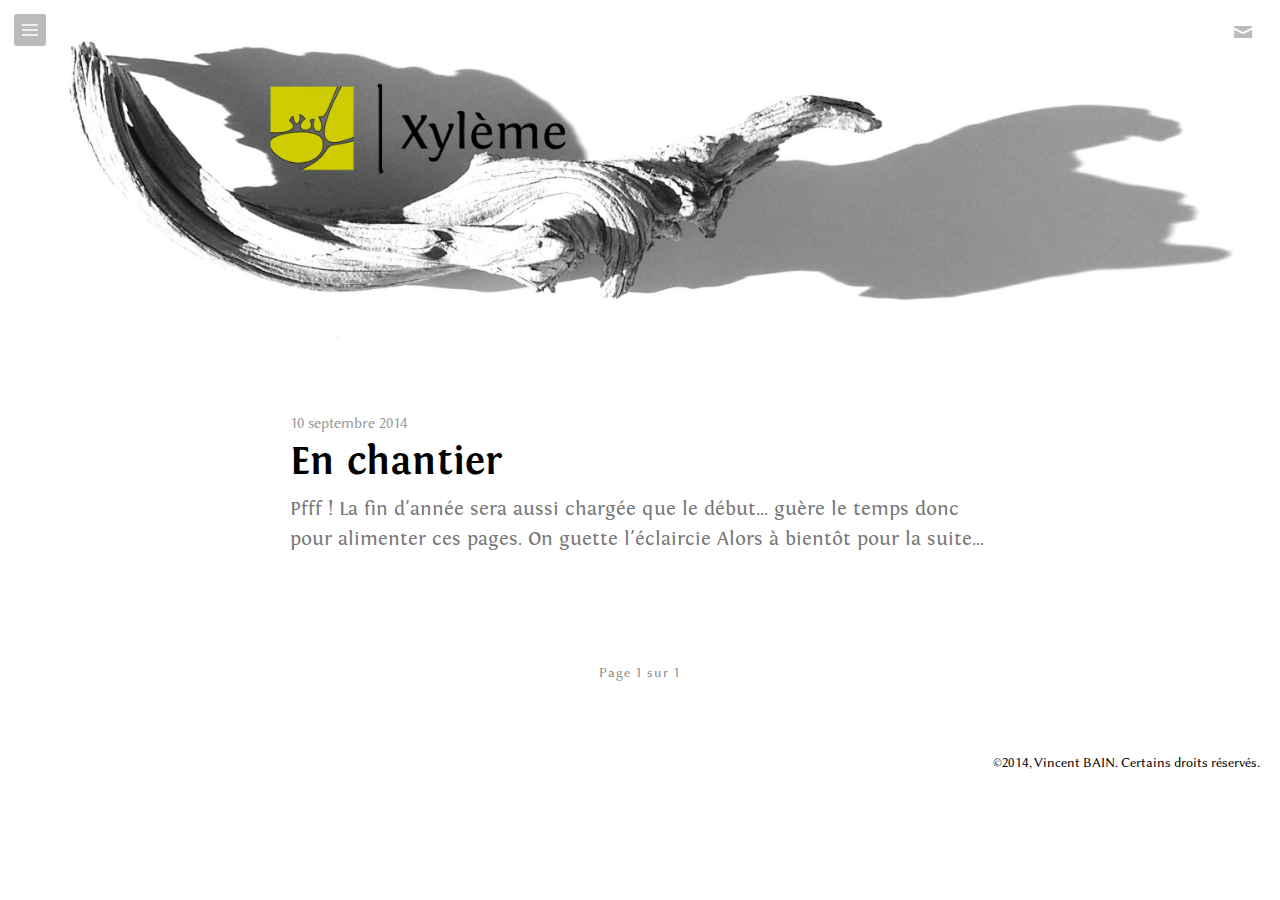
<file: index.html>
<!DOCTYPE html>
<html>
<head>
	<link href="http://gmpg.org/xfn/11" rel="profile">
	<meta http-equiv="content-type" content="text/html; charset=utf-8">
	<title>Xylème &middot; Menuiserie</title>
	<meta name="mobile-web-app-capable" content="yes">
	<meta name="HandheldFriendly" content="True" />
	<meta name="MobileOptimized" content="320" />
	<meta name="viewport" content="width=device-width, initial-scale=1.0" />
	<link rel="stylesheet" type="text/css" media="only screen and (min-width: 1001px)" href="/assets/css/desktop.css" />
	<link rel="stylesheet" type="text/css" media="only screen and (max-width: 1000px)" href="/assets/css/mobile.css" />
	<link href="/assets/css/genericons.css" type="text/css" rel="stylesheet" />
	<link href="/assets/css/syntax.css" type="text/css" rel="stylesheet" />
	<link rel="stylesheet" href="http://fonts.googleapis.com/css?family=PT+Serif:400,400italic,700|PT+Sans:400">
	<link rel="apple-touch-icon" href="/xyleme.eu/assets/images/icon.png">
	<link rel="shortcut icon" href="/xyleme.eu/assets/images/favicon.ico">
	<link rel="alternate" type="application/rss+xml" title="RSS" href="/xyleme.eu/atom.xml">
</head>
<body>
	<header class="clean" style="height: 350px; background-image: url(/assets/images/cover.jpg);">
	<label class="menu" for="_1">
	<span class="genericon genericon-menu"></span>
</label>
<input id="_1" type="checkbox">
<div class="menu-content">
	<div class="menu" style="background-color: #777; z-index: -1;"></div>
	
	<a href="/">Accueil</a><br>
	
	<a href="/about.html">À propos</a><br>
	
</div>
<div class="social-links">
	
	<a href="mailto:bain@xyleme.eu" target="_blank" title="envoyez-moi un message"><span class="genericon genericon-mail"></span></a>
	
</div>
	<div id="home-title">
	</div>
</header>
<div id="post-list">
	
		<div>
			<span class="post-date">10 septembre 2014</span>
			<h1><a href="/blog/test">En chantier</a></h1>
			<p class="post-description">Pfff !

La fin d&#39;année sera aussi chargée que le début... guère le temps donc pour alimenter ces pages.

On guette l&#39;éclaircie




Alors à bientôt pour la suite...
</p>
		</div>
		<br>
	
</div>
<nav class="pagination" role="navigation">
	
	<span class="page-number">Page 1 sur 1</span>
	
</nav>
<footer class="clean" style="background-image: url(/assets/images/cover.jpg); background-position: bottom; height: 60px;">
	<p class="copyright">&copy;2014, <a href="http://xyleme.eu" target="_blank">Vincent BAIN</a>. <a href="http://creativecommons.org/licenses/by-nc/2.5" target="_blank">Certains droits réservés</a>.</p>
</footer>

</body>
</html>
</file>
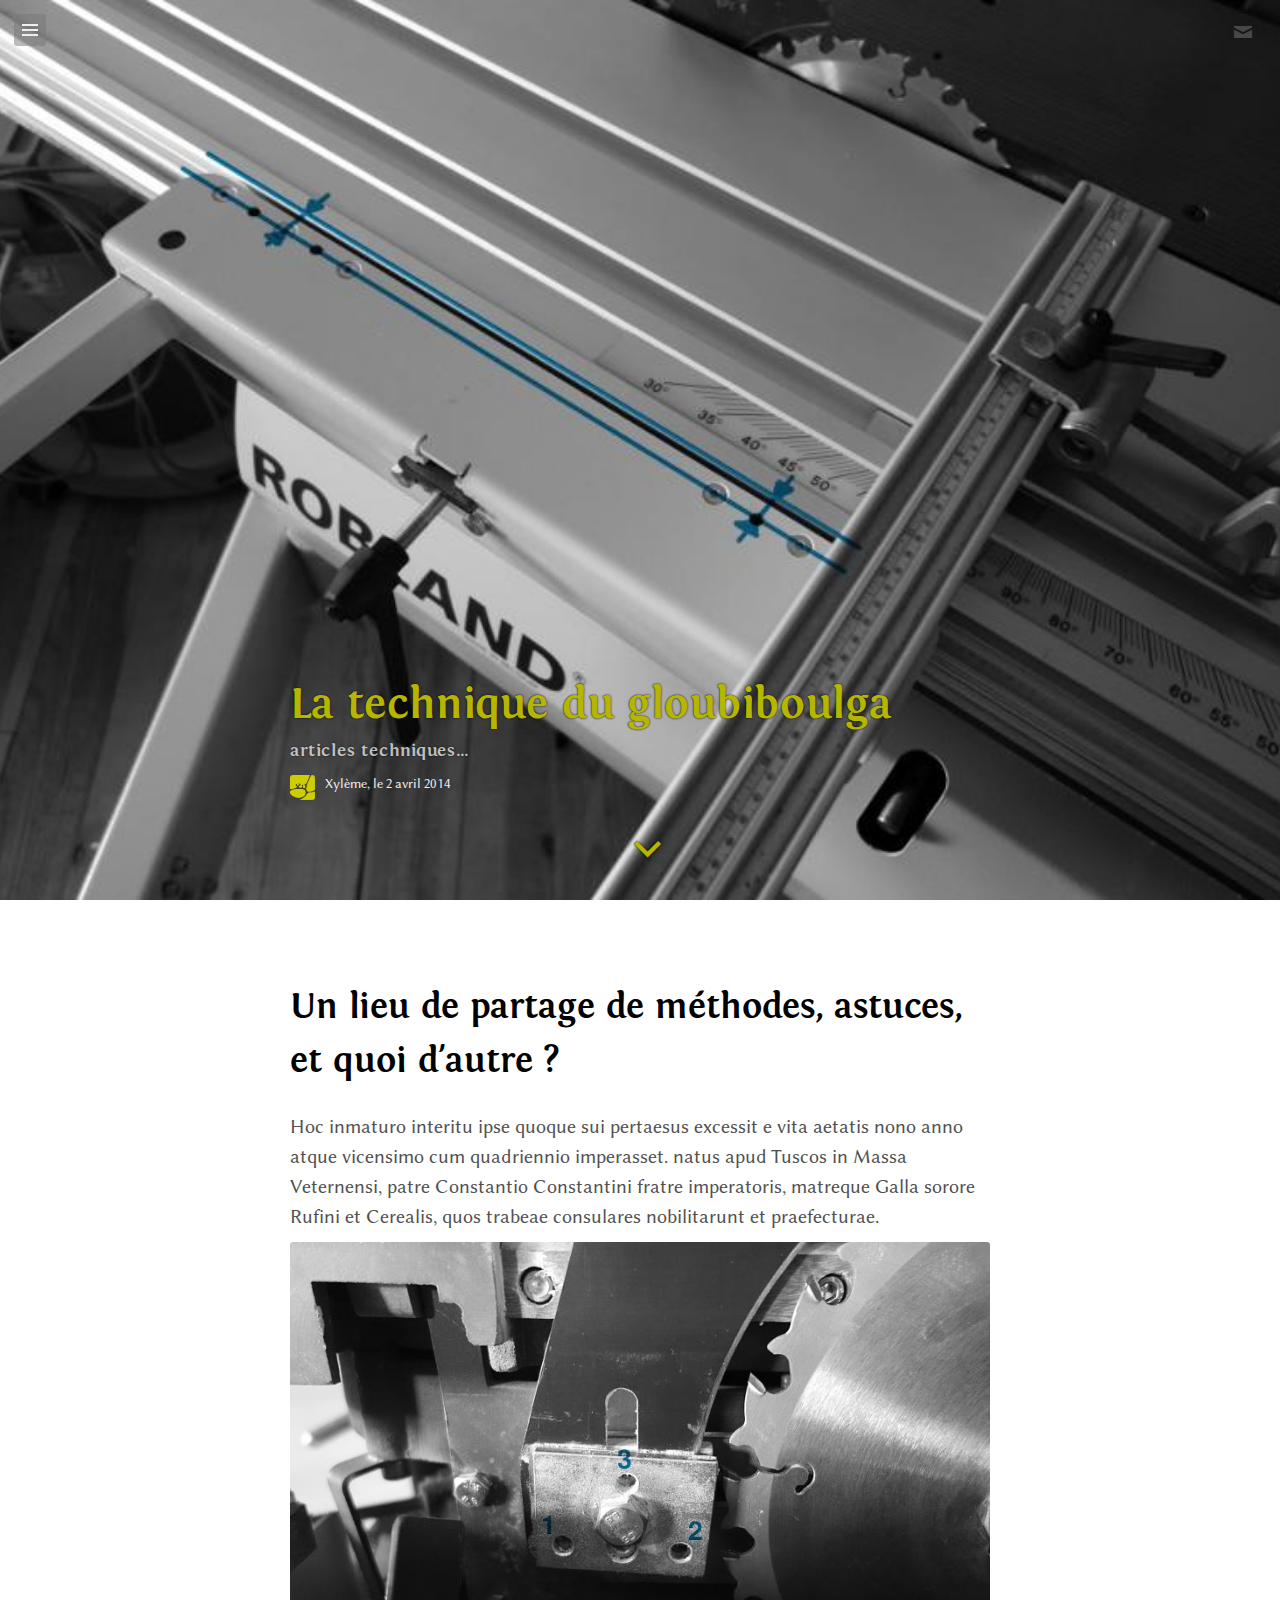
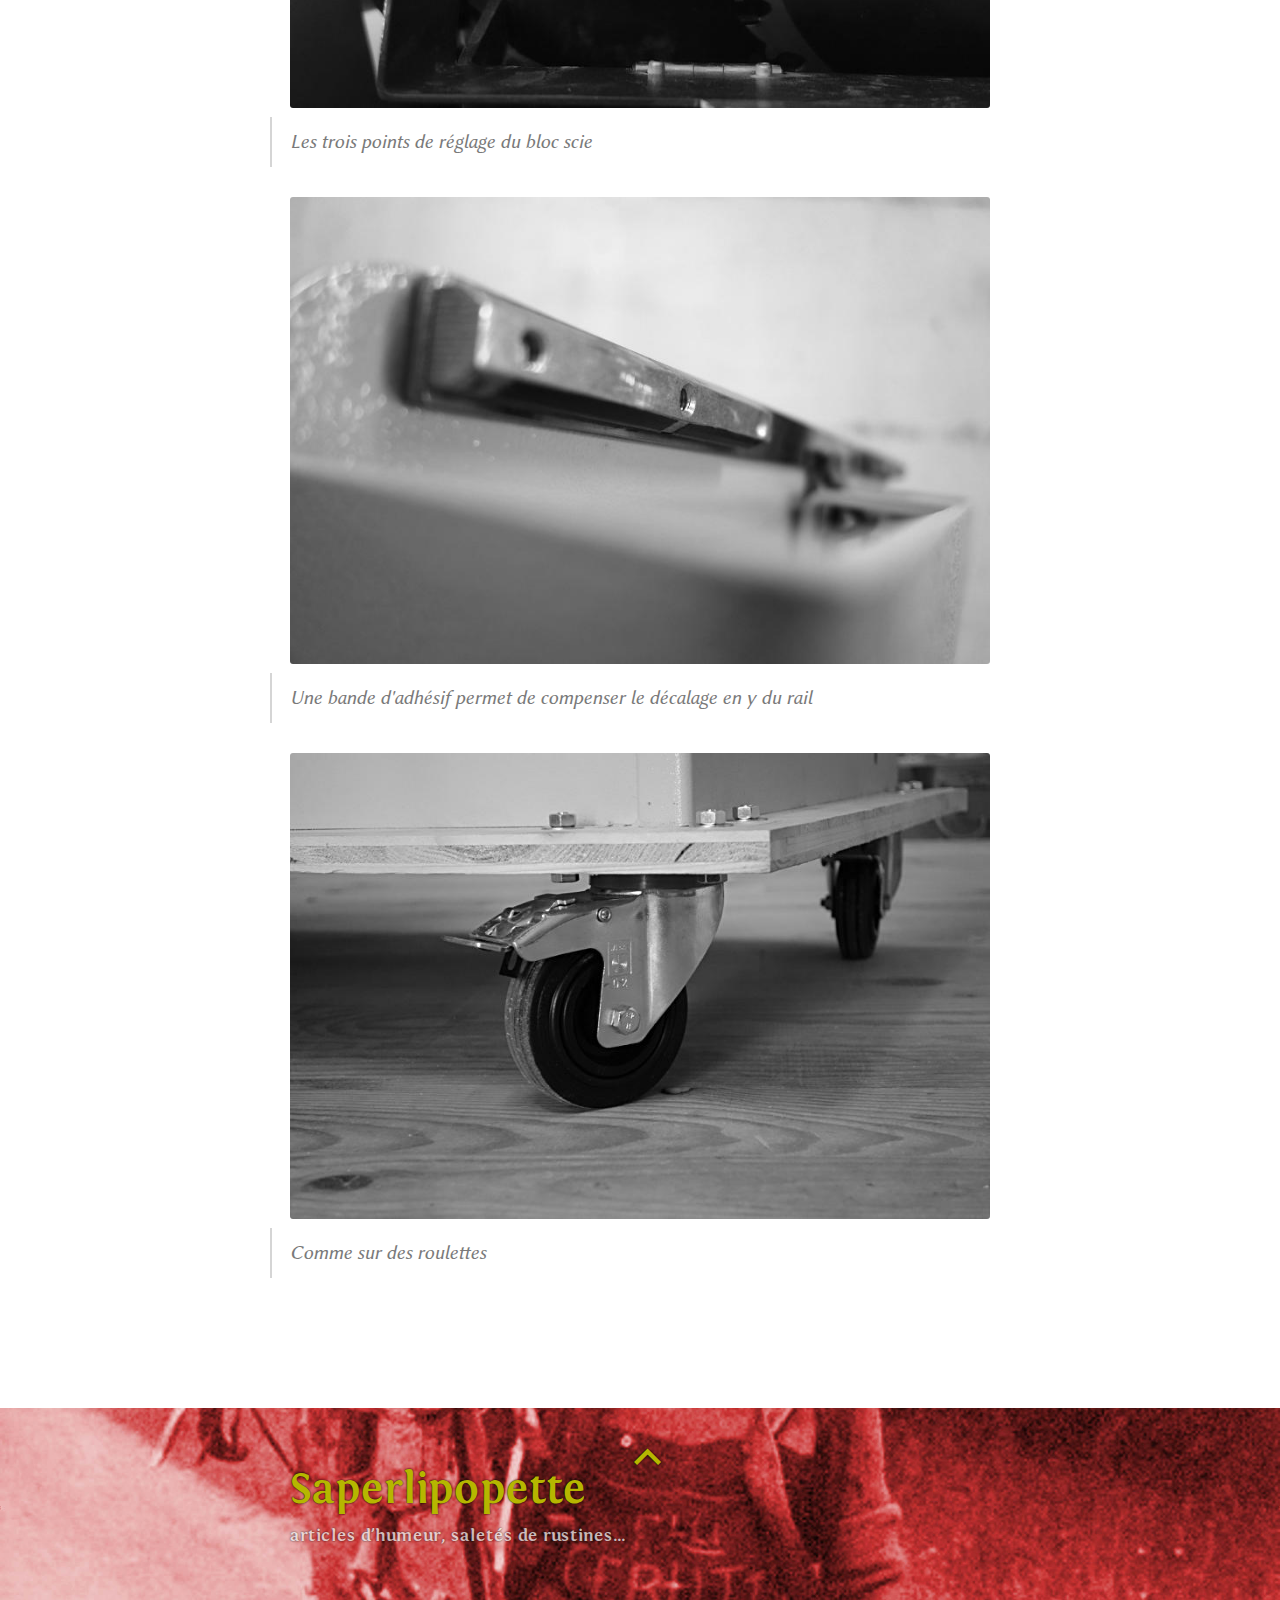
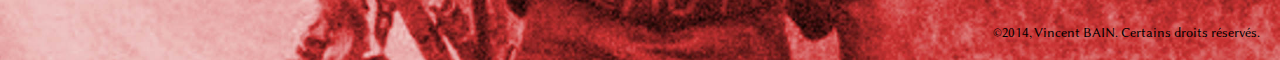
<file: blog/'ttention/index.html>
<!DOCTYPE html>
<html>
<head>
	<link href="http://gmpg.org/xfn/11" rel="profile">
	<meta http-equiv="content-type" content="text/html; charset=utf-8">
	<link rel="canonical" href="/xyleme.eu/blog/'ttention" />
	<meta name="description" content="articles techniques..." />
	<meta property="og:description" content="articles techniques..." />
	<meta itemprop="image" content="/xyleme.eu/assets/images/cover7.jpg" />
	<meta property="og:image" content="/xyleme.eu/assets/images/cover7.jpg" />
	<meta property="og:title" content="La technique du gloubiboulga" />
	<meta property="og:type" content="article" />
	<meta property="og:url" content="/xyleme.eu/blog/'ttention" />
	<meta property="og:site_name" content="Xylème" />
	<title>La technique du gloubiboulga &middot; Xylème</title>
	<meta name="mobile-web-app-capable" content="yes">
	<meta name="HandheldFriendly" content="True" />
	<meta name="MobileOptimized" content="320" />
	<meta name="viewport" content="width=device-width, initial-scale=1.0" />
	<link rel="stylesheet" type="text/css" media="only screen and (min-width: 1001px)" href="/assets/css/desktop.css" />
	<link rel="stylesheet" type="text/css" media="only screen and (max-width: 1000px)" href="/assets/css/mobile.css" />
	<link href="/assets/css/genericons.css" type="text/css" rel="stylesheet" />
	<link href="/assets/css/syntax.css" type="text/css" rel="stylesheet" />
	<link rel="stylesheet" href="http://fonts.googleapis.com/css?family=PT+Serif:400,400italic,700|PT+Sans:400">
	<link rel="apple-touch-icon" href="/xyleme.eu/assets/images/icon.png">
	<link rel="shortcut icon" href="/xyleme.eu/assets/images/favicon.ico">
	<link rel="alternate" type="application/rss+xml" title="RSS" href="/xyleme.eu/atom.xml">
</head>
<body>
	<header class="clean" style="background-image: url(/assets/images/cover7.jpg);height: 100%;">
	
	<label class="menu" for="_1">
	<span class="genericon genericon-menu"></span>
</label>
<input id="_1" type="checkbox">
<div class="menu-content">
	<div class="menu" style="background-color: #777; z-index: -1;"></div>
	
	<a href="/">Accueil</a><br>
	
	<a href="/about.html">À propos</a><br>
	
</div>
<div class="social-links">
	
	<a href="mailto:bain@xyleme.eu" target="_blank" title="envoyez-moi un message"><span class="genericon genericon-mail"></span></a>
	
</div>
	<div id="post-info">
		<h1>La technique du gloubiboulga</h1>
		
			<h2>articles techniques...</h2>
		
		<a class="site-title" href="http://xyleme.eu"><img src="/assets/images/icon.png" class="site-icon-small">Xylème</a>, le  2 avril 2014
	</div>
	<div id="nav-icon" style="bottom: 60px;">
		<a class="scroll" data-speed="1000" href="#article"><span class="genericon genericon-expand"></span></a>
	</div>
</header>
<div id="article">
	<h1>Un lieu de partage de méthodes, astuces, et quoi d&#39;autre ?</h1>

<p>Hoc inmaturo interitu ipse quoque sui pertaesus excessit e vita aetatis nono anno atque vicensimo cum quadriennio imperasset. natus apud Tuscos in Massa Veternensi, patre Constantio Constantini fratre imperatoris, matreque Galla sorore Rufini et Cerealis, quos trabeae consulares nobilitarunt et praefecturae.
<div><img src="/assets/images/scie3.jpg" alt="Les trois points de réglage du bloc scie" width="100%" />
<blockquote style="border-left: 2px solid #D5D5D5;font-style: italic;">Les trois points de réglage du bloc scie</blockquote></div>
<div><img src="/assets/images/scie187.jpg" alt="Une bande d'adhésif permet de compenser le décalage en *y* du rail" width="100%" />
<blockquote style="border-left: 2px solid #D5D5D5;font-style: italic;">Une bande d&#39;adhésif permet de compenser le décalage en <em>y</em> du rail</blockquote></div>
<div><img src="/assets/images/scie189.jpg" alt="Comme sur des roulettes" width="100%" />
<blockquote style="border-left: 2px solid #D5D5D5;font-style: italic;">Comme sur des roulettes</blockquote></div></p>

</div>
<!---->
<footer class="clean" style="background-image: url(/assets/images/cover3.jpg);height: 28%; min-height: 50px;">
	<div id="nav-icon" style="top: 25px;">
		<a class="scroll" data-speed="1000" href="#article"><span class="genericon genericon-collapse"></span></a>
	</div>
	<div id="post-info">
		<h3></h3>
		<a href="/blog/test">
			<h1>Saperlipopette</h1>
			
				<h2>articles d'humeur, saletés de rustines...</h2>
			
		</a>
	</div>
	<p class="copyright">&copy;2014, <a href="http://xyleme.eu" target="_blank">Vincent BAIN</a>. <a href="http://creativecommons.org/licenses/by-nc/2.5" target="_blank">Certains droits réservés</a>.</p>
</footer>
<!--  -->
<script src="/assets/js/smooth-scroll.js"></script>

</body>
</html>
</file>
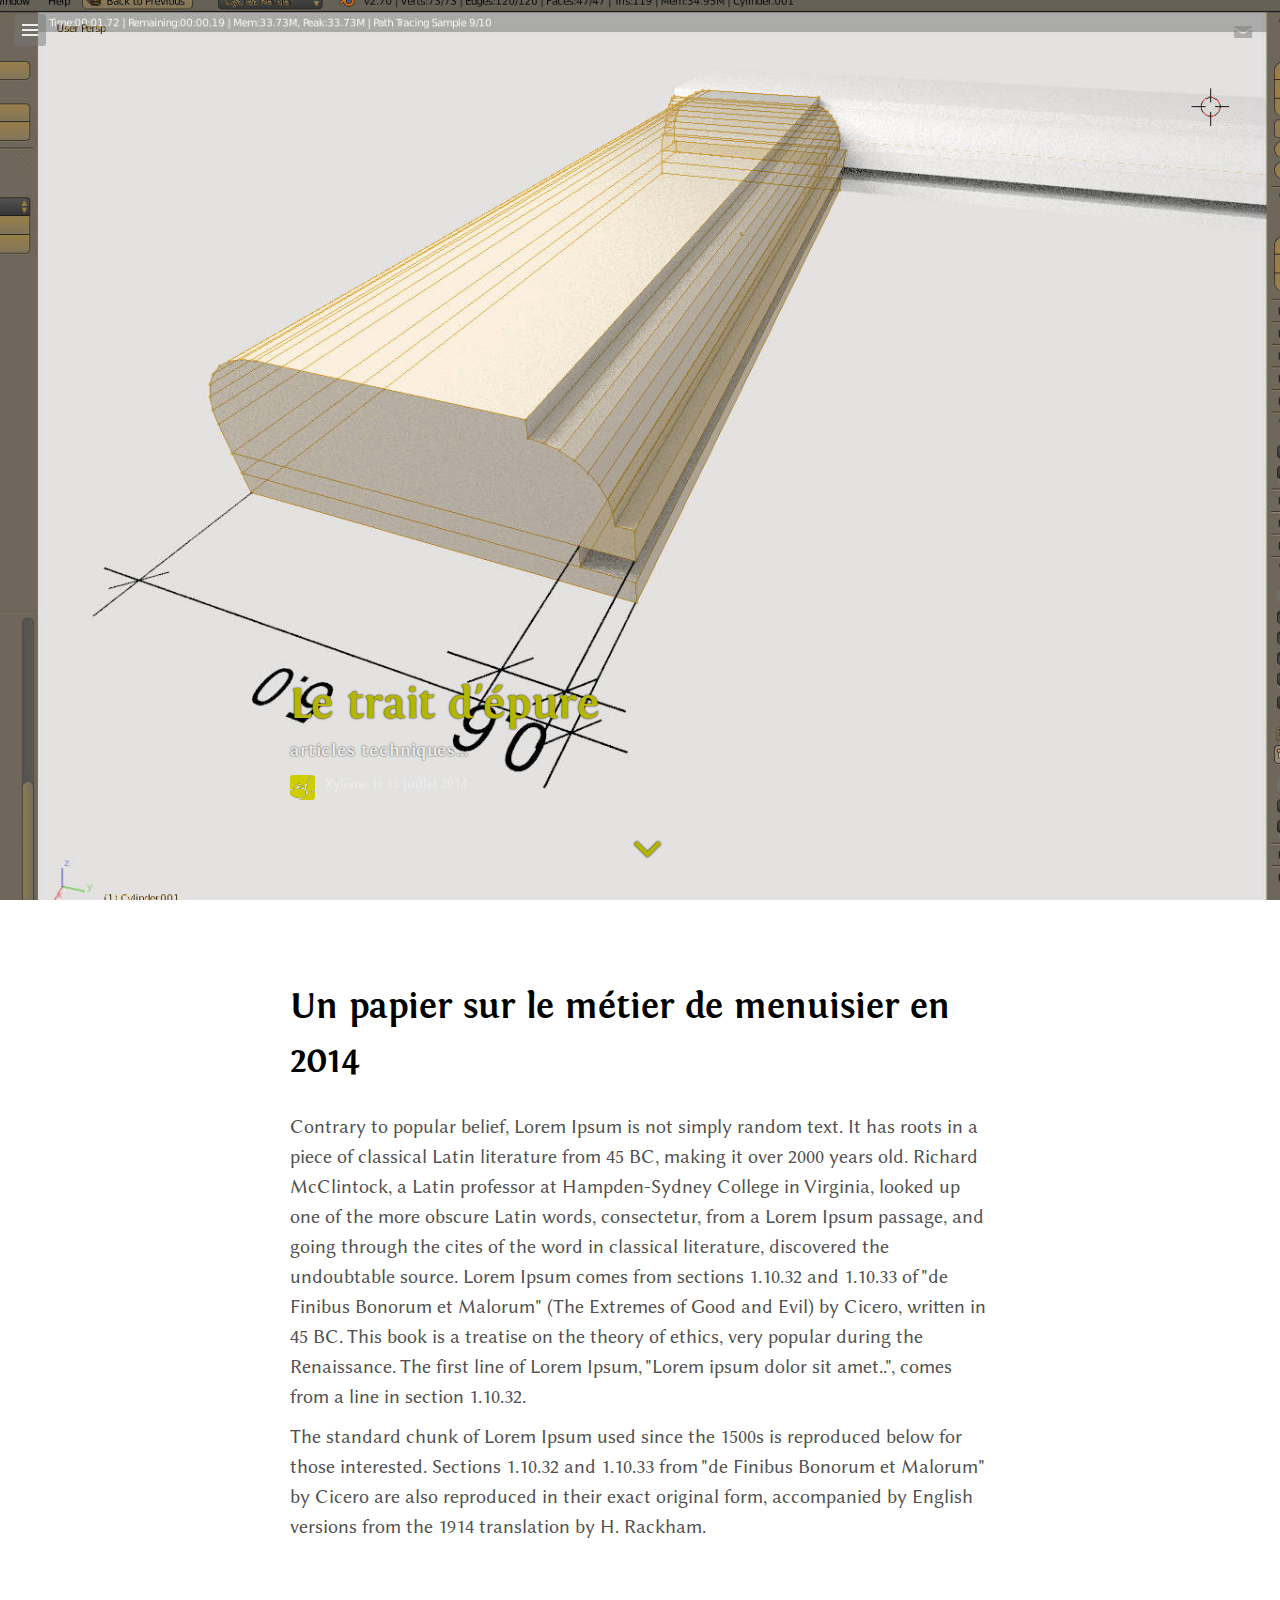
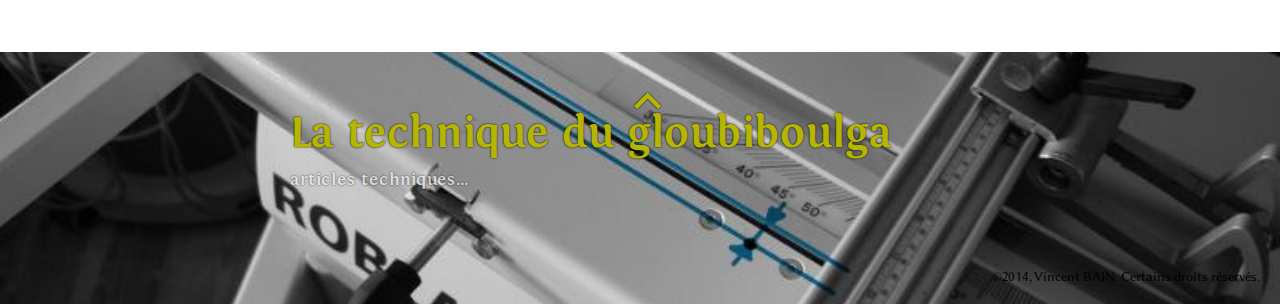
<file: blog/dao/index.html>
<!DOCTYPE html>
<html>
<head>
	<link href="http://gmpg.org/xfn/11" rel="profile">
	<meta http-equiv="content-type" content="text/html; charset=utf-8">
	<link rel="canonical" href="/xyleme.eu/blog/dao" />
	<meta name="description" content="articles techniques..." />
	<meta property="og:description" content="articles techniques..." />
	<meta itemprop="image" content="/xyleme.eu/assets/images/snap0.jpg" />
	<meta property="og:image" content="/xyleme.eu/assets/images/snap0.jpg" />
	<meta property="og:title" content="Le trait d'épure" />
	<meta property="og:type" content="article" />
	<meta property="og:url" content="/xyleme.eu/blog/dao" />
	<meta property="og:site_name" content="Xylème" />
	<title>Le trait d'épure &middot; Xylème</title>
	<meta name="mobile-web-app-capable" content="yes">
	<meta name="HandheldFriendly" content="True" />
	<meta name="MobileOptimized" content="320" />
	<meta name="viewport" content="width=device-width, initial-scale=1.0" />
	<link rel="stylesheet" type="text/css" media="only screen and (min-width: 1001px)" href="/assets/css/desktop.css" />
	<link rel="stylesheet" type="text/css" media="only screen and (max-width: 1000px)" href="/assets/css/mobile.css" />
	<link href="/assets/css/genericons.css" type="text/css" rel="stylesheet" />
	<link href="/assets/css/syntax.css" type="text/css" rel="stylesheet" />
	<link rel="stylesheet" href="http://fonts.googleapis.com/css?family=PT+Serif:400,400italic,700|PT+Sans:400">
	<link rel="apple-touch-icon" href="/xyleme.eu/assets/images/icon.png">
	<link rel="shortcut icon" href="/xyleme.eu/assets/images/favicon.ico">
	<link rel="alternate" type="application/rss+xml" title="RSS" href="/xyleme.eu/atom.xml">
</head>
<body>
	<header class="clean" style="background-image: url(/assets/images/snap0.jpg);height: 100%;">
	
	<label class="menu" for="_1">
	<span class="genericon genericon-menu"></span>
</label>
<input id="_1" type="checkbox">
<div class="menu-content">
	<div class="menu" style="background-color: #777; z-index: -1;"></div>
	
	<a href="/">Accueil</a><br>
	
	<a href="/about.html">À propos</a><br>
	
</div>
<div class="social-links">
	
	<a href="mailto:bain@xyleme.eu" target="_blank" title="envoyez-moi un message"><span class="genericon genericon-mail"></span></a>
	
</div>
	<div id="post-info">
		<h1>Le trait d'épure</h1>
		
			<h2>articles techniques...</h2>
		
		<a class="site-title" href="http://xyleme.eu"><img src="/assets/images/icon.png" class="site-icon-small">Xylème</a>, le 15 juillet 2014
	</div>
	<div id="nav-icon" style="bottom: 60px;">
		<a class="scroll" data-speed="1000" href="#article"><span class="genericon genericon-expand"></span></a>
	</div>
</header>
<div id="article">
	<h1>Un papier sur le métier de menuisier en 2014</h1>

<p>Contrary to popular belief, Lorem Ipsum is not simply random text. It has roots in a piece of classical Latin literature from 45 BC, making it over 2000 years old. Richard McClintock, a Latin professor at Hampden-Sydney College in Virginia, looked up one of the more obscure Latin words, consectetur, from a Lorem Ipsum passage, and going through the cites of the word in classical literature, discovered the undoubtable source. Lorem Ipsum comes from sections 1.10.32 and 1.10.33 of &quot;de Finibus Bonorum et Malorum&quot; (The Extremes of Good and Evil) by Cicero, written in 45 BC. This book is a treatise on the theory of ethics, very popular during the Renaissance. The first line of Lorem Ipsum, &quot;Lorem ipsum dolor sit amet..&quot;, comes from a line in section 1.10.32.</p>

<p>The standard chunk of Lorem Ipsum used since the 1500s is reproduced below for those interested. Sections 1.10.32 and 1.10.33 from &quot;de Finibus Bonorum et Malorum&quot; by Cicero are also reproduced in their exact original form, accompanied by English versions from the 1914 translation by H. Rackham.</p>

</div>
<!---->
<footer class="clean" style="background-image: url(/assets/images/cover7.jpg);height: 28%; min-height: 50px;">
	<div id="nav-icon" style="top: 25px;">
		<a class="scroll" data-speed="1000" href="#article"><span class="genericon genericon-collapse"></span></a>
	</div>
	<div id="post-info">
		<h3></h3>
		<a href="/blog/'ttention">
			<h1>La technique du gloubiboulga</h1>
			
				<h2>articles techniques...</h2>
			
		</a>
	</div>
	<p class="copyright">&copy;2014, <a href="http://xyleme.eu" target="_blank">Vincent BAIN</a>. <a href="http://creativecommons.org/licenses/by-nc/2.5" target="_blank">Certains droits réservés</a>.</p>
</footer>
<!--  -->
<script src="/assets/js/smooth-scroll.js"></script>

</body>
</html>
</file>
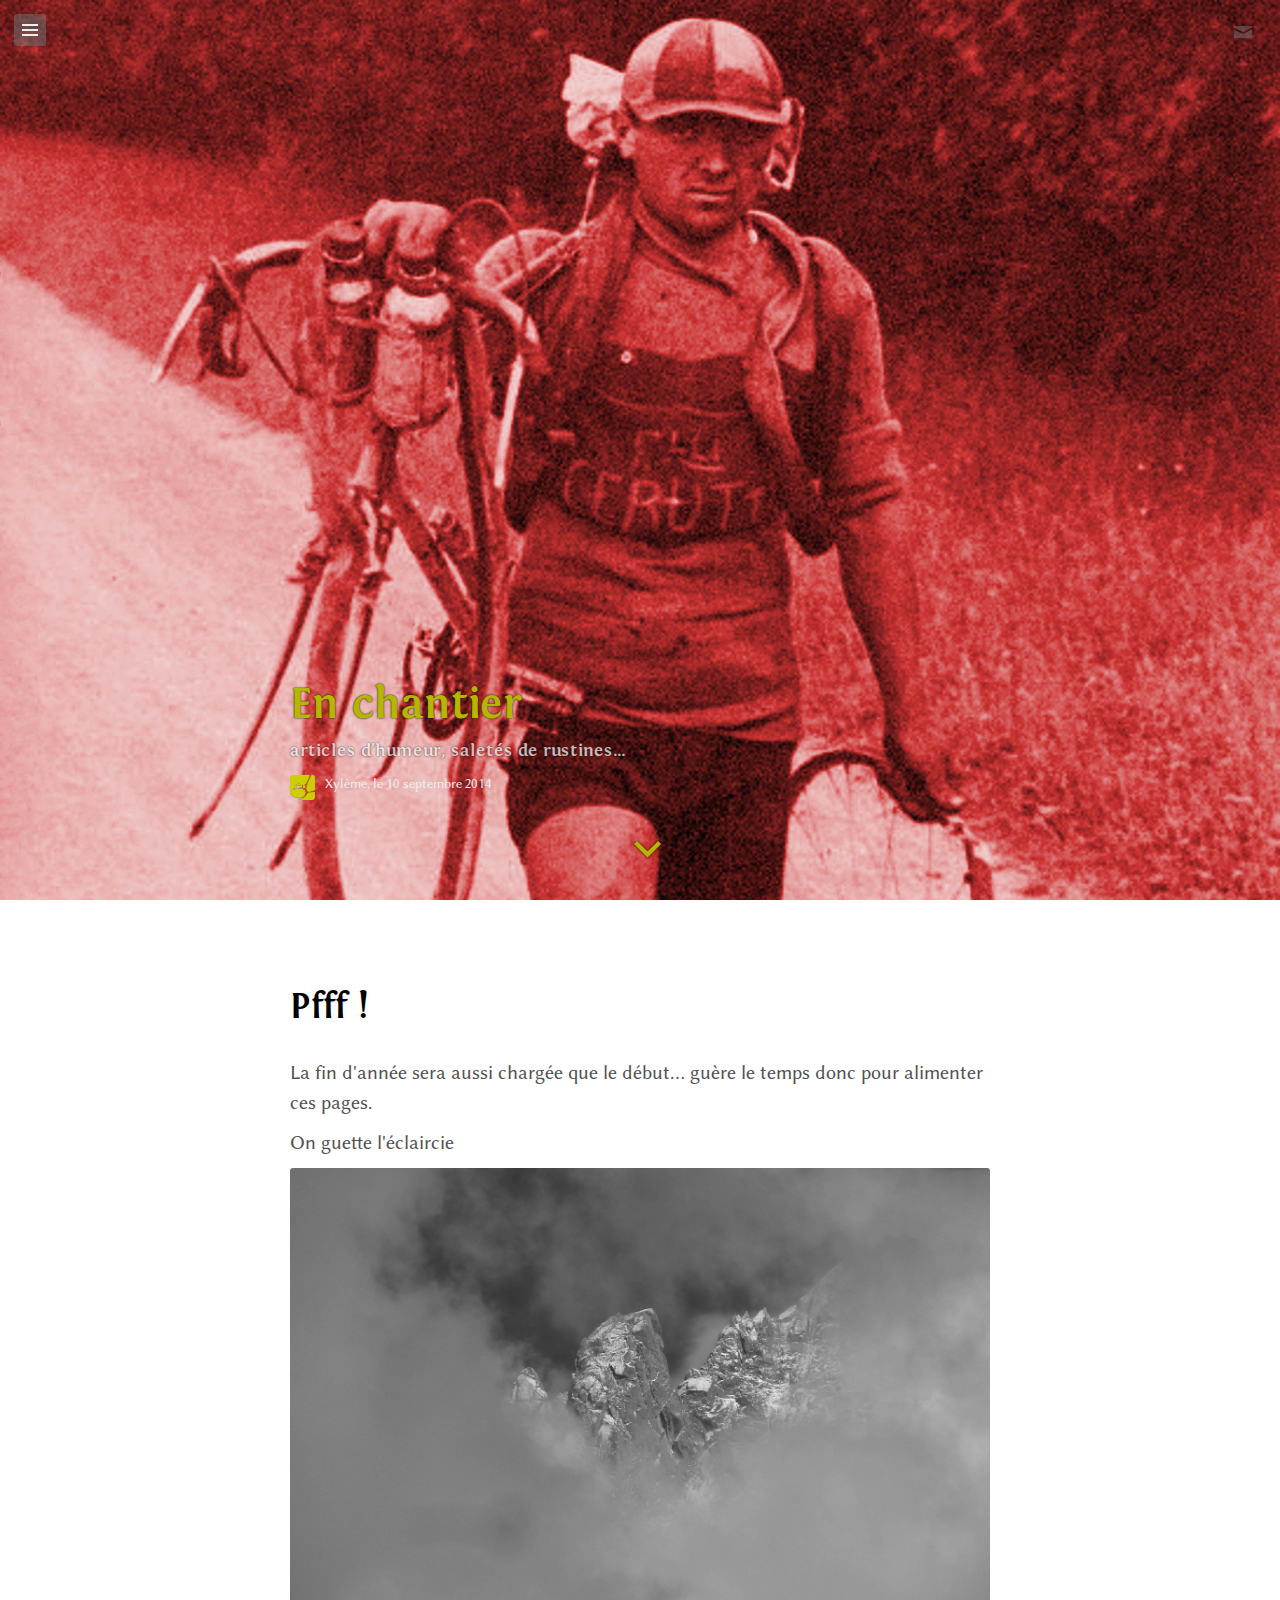
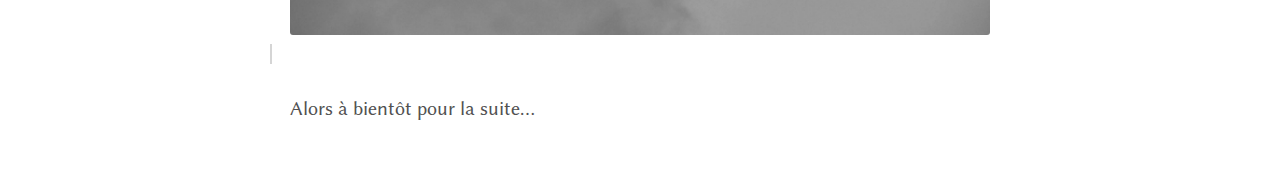
<file: blog/test/index.html>
<!DOCTYPE html>
<html>
<head>
	<link href="http://gmpg.org/xfn/11" rel="profile">
	<meta http-equiv="content-type" content="text/html; charset=utf-8">
	<link rel="canonical" href="/xyleme.eu/blog/test" />
	<meta name="description" content="articles d'humeur, saletés de rustines..." />
	<meta property="og:description" content="articles d'humeur, saletés de rustines..." />
	<meta itemprop="image" content="/xyleme.eu/assets/images/cover3.jpg" />
	<meta property="og:image" content="/xyleme.eu/assets/images/cover3.jpg" />
	<meta property="og:title" content="En chantier" />
	<meta property="og:type" content="article" />
	<meta property="og:url" content="/xyleme.eu/blog/test" />
	<meta property="og:site_name" content="Xylème" />
	<title>En chantier &middot; Xylème</title>
	<meta name="mobile-web-app-capable" content="yes">
	<meta name="HandheldFriendly" content="True" />
	<meta name="MobileOptimized" content="320" />
	<meta name="viewport" content="width=device-width, initial-scale=1.0" />
	<link rel="stylesheet" type="text/css" media="only screen and (min-width: 1001px)" href="/assets/css/desktop.css" />
	<link rel="stylesheet" type="text/css" media="only screen and (max-width: 1000px)" href="/assets/css/mobile.css" />
	<link href="/assets/css/genericons.css" type="text/css" rel="stylesheet" />
	<link href="/assets/css/syntax.css" type="text/css" rel="stylesheet" />
	<link rel="stylesheet" href="http://fonts.googleapis.com/css?family=PT+Serif:400,400italic,700|PT+Sans:400">
	<link rel="apple-touch-icon" href="/xyleme.eu/assets/images/icon.png">
	<link rel="shortcut icon" href="/xyleme.eu/assets/images/favicon.ico">
	<link rel="alternate" type="application/rss+xml" title="RSS" href="/xyleme.eu/atom.xml">
</head>
<body>
	<header class="clean" style="background-image: url(/assets/images/cover3.jpg);height: 100%;">
	
	<label class="menu" for="_1">
	<span class="genericon genericon-menu"></span>
</label>
<input id="_1" type="checkbox">
<div class="menu-content">
	<div class="menu" style="background-color: #777; z-index: -1;"></div>
	
	<a href="/">Accueil</a><br>
	
	<a href="/about.html">À propos</a><br>
	
</div>
<div class="social-links">
	
	<a href="mailto:bain@xyleme.eu" target="_blank" title="envoyez-moi un message"><span class="genericon genericon-mail"></span></a>
	
</div>
	<div id="post-info">
		<h1>En chantier</h1>
		
			<h2>articles d'humeur, saletés de rustines...</h2>
		
		<a class="site-title" href="http://xyleme.eu"><img src="/assets/images/icon.png" class="site-icon-small">Xylème</a>, le 10 septembre 2014
	</div>
	<div id="nav-icon" style="bottom: 60px;">
		<a class="scroll" data-speed="1000" href="#article"><span class="genericon genericon-expand"></span></a>
	</div>
</header>
<div id="article">
	<h1>Pfff !</h1>

<p>La fin d&#39;année sera aussi chargée que le début... guère le temps donc pour alimenter ces pages.</p>

<p>On guette l&#39;éclaircie</p>

<div><img src="/assets/images/cover2.jpg" alt="" width="100%" />
<blockquote style="border-left: 2px solid #D5D5D5;font-style: italic;"></blockquote></div>

<p>Alors à bientôt pour la suite...</p>

</div>
<!-- -->
<script src="/assets/js/smooth-scroll.js"></script>

</body>
</html>
</file>
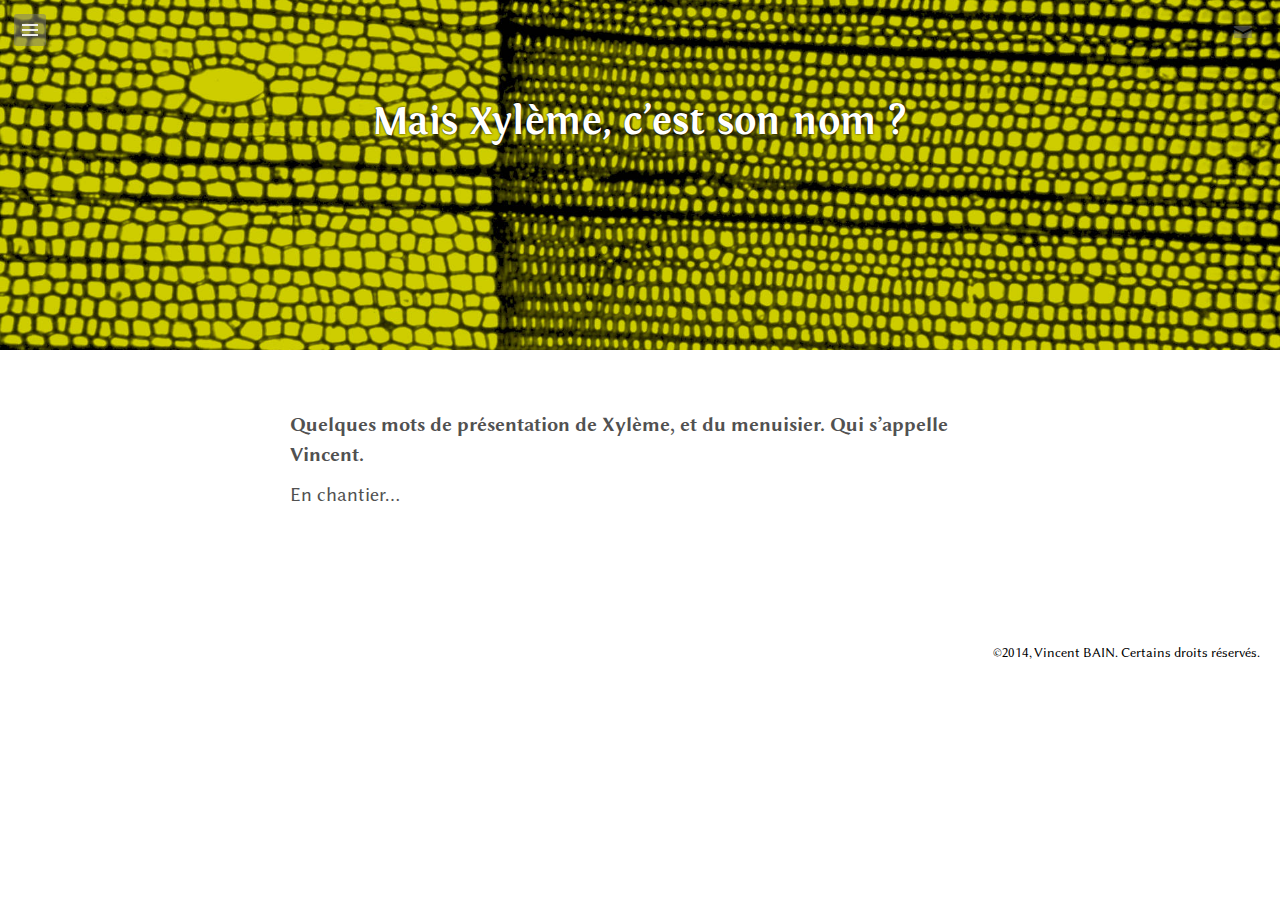
<file: about.html>
<!DOCTYPE html>
<html>
<head>
	<link href="http://gmpg.org/xfn/11" rel="profile">
	<meta http-equiv="content-type" content="text/html; charset=utf-8">
	<title>Mais Xylème, c&rsquo;est son nom ? &middot; Xylème</title>
	<meta name="mobile-web-app-capable" content="yes">
	<meta name="HandheldFriendly" content="True" />
	<meta name="MobileOptimized" content="320" />
	<meta name="viewport" content="width=device-width, initial-scale=1.0" />
	<link rel="stylesheet" type="text/css" media="only screen and (min-width: 1001px)" href="/assets/css/desktop.css" />
	<link rel="stylesheet" type="text/css" media="only screen and (max-width: 1000px)" href="/assets/css/mobile.css" />
	<link href="/assets/css/genericons.css" type="text/css" rel="stylesheet" />
	<link href="/assets/css/syntax.css" type="text/css" rel="stylesheet" />
	<link rel="stylesheet" href="http://fonts.googleapis.com/css?family=PT+Serif:400,400italic,700|PT+Sans:400">
	<link rel="apple-touch-icon" href="/xyleme.eu/assets/images/icon.png">
	<link rel="shortcut icon" href="/xyleme.eu/assets/images/favicon.ico">
	<link rel="alternate" type="application/rss+xml" title="RSS" href="/xyleme.eu/atom.xml">
</head>
<body>
	<header class="clean" style="height: 350px; background-image: url(/assets/images/cover0.jpg);">
	<label class="menu" for="_1">
	<span class="genericon genericon-menu"></span>
</label>
<input id="_1" type="checkbox">
<div class="menu-content">
	<div class="menu" style="background-color: #777; z-index: -1;"></div>
	
	<a href="/">Accueil</a><br>
	
	<a href="/about.html">À propos</a><br>
	
</div>
<div class="social-links">
	
	<a href="mailto:bain@xyleme.eu" target="_blank" title="envoyez-moi un message"><span class="genericon genericon-mail"></span></a>
	
</div>
	<div id="post-list" style="color:#fff; text-shadow: 0px 0px 2px #000; top: 100px; padding-bottom: 0px; text-align: center; line-height: 45px;">
		<h1>Mais Xylème, c&rsquo;est son nom ?</h1>
	</div>
</header>
<div id="article">
	<p><strong>
  Quelques mots de présentation de Xylème, et du menuisier. Qui s&rsquo;appelle Vincent.
</strong></p>

<p>En chantier...</p>

</div>
<footer class="clean" style="background-image: url(/assets/images/cover.jpg); background-position: bottom; height: 60px;">
	<p class="copyright">&copy;2014, <a href="http://xyleme.eu" target="_blank">Vincent BAIN</a>. <a href="http://creativecommons.org/licenses/by-nc/2.5" target="_blank">Certains droits réservés</a>.</p>
</footer>
</body>
</html>
</file>
<file: assets/css/desktop.css>
@import url(default.css);

#post-info {
	width: 700px;
	left: 50%;
	margin-left: -350px;
	bottom: 100px;
}

#post-info h1 {
	font-family: Fontin;
	text-shadow: 0px 0px 2px #000;
	color:#B6B600;
	font-size: 44px;
	line-height: 44px;
}

#home-title {
	width: 700px;
	margin-left: -350px;
}

#article {
	width: 700px;
	padding: 50px 0px;
	left: 50%;
	margin-left: -350px;
}

#bg-video {
	position: absolute;
	bottom: 0px;
	right: 0px;
	min-width: 100%;
	min-height: 100%;
	width: auto;
	height: auto;
	z-index: 0;
	overflow: hidden;
}

.menu {
	position: fixed;
}

.menu-content {
	position: fixed;
}

.pagination, #post-list {
	width: 700px;
	left: 50%;
	margin-left: -350px;
}

.copyright {
	right: 20px;
}
</file>
<file: assets/css/mobile.css>
@import url(default.css);

h1 {
	margin-top: 30px;
	font-size: 32px;
}

h2 {
	margin-top: 25px;
	font-size: 28px;
}

#post-list h1 {
	font-family: Fontin;
	font-weight: bold;
	font-size: 20pt;
	line-height: 20px;
	margin-top: 0px;
	margin-bottom: 8px;
}

.post-description {
	color: #777;
	font-size: 12pt;
	font-family: Fontin, serif;
}

#post-info {
	width: 90%;
	left: 5%;
	margin-left: 0px;
	bottom: 100px;
}

#post-info h1 {
	font-weight: bold;
	text-shadow: 0px 0px 1px #000;
	color:#B6B600;
	font-size: 20px;
	line-height: 20px;
}

#post-info h2 {
	font-family: "Fontin";
	font-size: 12px;
	line-height: 12px;
	text-align: left;
	margin: 15px 0px;
}

#home-title {
	width: 100%;
	margin-left: -50%;
}

#article {
	width: 90%;
	padding: 50px 5%;
	left: 0px;
	margin-left: 0px;
}

#bg-video {
	display: none;
}

#bg-video-pattern {
	display: none;
}

.menu {
	background-color: rgba(119, 119, 119, 1);
	position: absolute;
}

.menu-content {
	position: absolute;
}

.pagination, #post-list {
	width: 90%;
	padding: 0px 5%;
	left: 0px;
	margin-left: 0px;
}

.pagination {
	padding-top: 30px;
}

.older-posts, .newer-posts {
	visibility: hidden;
	margin: -5px 5%;
}

.older-posts:after {
	visibility: visible;
	font-size: 22px;
	content: "→";
}

.newer-posts:before {
	visibility: visible;
	font-size: 22px;
	content: "←";
}

.copyright {
	width: 100%;
	text-align: center;
	float: left;
}
</file>
<file: assets/css/genericons.css>
/**

	Genericons Helper CSS

*/


/**
 * The font was graciously generated by Font Squirrel (http://www.fontsquirrel.com). We love those guys.
 */

@font-face {
    font-family: 'Genericons';
    src: url('font/genericons-regular-webfont.eot');
}

@font-face {
    font-family: 'Genericons';
    src: url([data-uri]) format('woff'),
         url('font/genericons-regular-webfont.ttf') format('truetype'),
         url('font/genericons-regular-webfont.svg#genericonsregular') format('svg');
    font-weight: normal;
    font-style: normal;
}


/**
 * All Genericons
 */

.genericon {
	display: inline-block;
	width: 16px;
	height: 16px;
	-webkit-font-smoothing: antialiased;
	-moz-osx-font-smoothing: grayscale;
	font-size: 16px;
	line-height: 1;
	font-family: 'Genericons';
	text-decoration: inherit;
	font-weight: normal;
	font-style: normal;
	vertical-align: top;
}

/**
 * IE7 and IE6 hacks
 */

.genericon {
	*overflow: auto;
	*zoom: 1;
	*display: inline;
}

/**
 * Individual icons
 */

/* Post formats */
.genericon-standard:before {        content: '\f100'; }
.genericon-aside:before {           content: '\f101'; }
.genericon-image:before {           content: '\f102'; }
.genericon-gallery:before {         content: '\f103'; }
.genericon-video:before {           content: '\f104'; }
.genericon-status:before {          content: '\f105'; }
.genericon-quote:before {           content: '\f106'; }
.genericon-link:before {            content: '\f107'; }
.genericon-chat:before {            content: '\f108'; }
.genericon-audio:before {           content: '\f109'; }

/* Social icons */
.genericon-github:before {          content: '\f200'; }
.genericon-dribbble:before {        content: '\f201'; }
.genericon-twitter:before {         content: '\f202'; }
.genericon-facebook:before {        content: '\f203'; }
.genericon-facebook-alt:before {    content: '\f204'; }
.genericon-wordpress:before {       content: '\f205'; }
.genericon-googleplus:before {      content: '\f206'; }
.genericon-linkedin:before {        content: '\f207'; }
.genericon-linkedin-alt:before {    content: '\f208'; }
.genericon-pinterest:before {       content: '\f209'; }
.genericon-pinterest-alt:before {   content: '\f210'; }
.genericon-flickr:before {          content: '\f211'; }
.genericon-vimeo:before {           content: '\f212'; }
.genericon-youtube:before {         content: '\f213'; }
.genericon-tumblr:before {          content: '\f214'; }
.genericon-instagram:before {       content: '\f215'; }
.genericon-codepen:before {         content: '\f216'; }
.genericon-polldaddy:before {       content: '\f217'; }
.genericon-googleplus-alt:before {  content: '\f218'; }
.genericon-path:before {            content: '\f219'; }
.genericon-skype:before {           content: '\f220'; }
.genericon-digg:before {            content: '\f221'; }
.genericon-reddit:before {          content: '\f222'; }
.genericon-stumbleupon:before {     content: '\f223'; }
.genericon-pocket:before {          content: '\f224'; }
.genericon-dropbox:before {         content: '\f225'; }

/* Meta icons */
.genericon-comment:before {         content: '\f300'; }
.genericon-category:before {        content: '\f301'; }
.genericon-tag:before {             content: '\f302'; }
.genericon-time:before {            content: '\f303'; }
.genericon-user:before {            content: '\f304'; }
.genericon-day:before {             content: '\f305'; }
.genericon-week:before {            content: '\f306'; }
.genericon-month:before {           content: '\f307'; }
.genericon-pinned:before {          content: '\f308'; }

/* Other icons */
.genericon-search:before {          content: '\f400'; }
.genericon-unzoom:before {          content: '\f401'; }
.genericon-zoom:before {            content: '\f402'; }
.genericon-show:before {            content: '\f403'; }
.genericon-hide:before {            content: '\f404'; }
.genericon-close:before {           content: '\f405'; }
.genericon-close-alt:before {       content: '\f406'; }
.genericon-trash:before {           content: '\f407'; }
.genericon-star:before {            content: '\f408'; }
.genericon-home:before {            content: '\f409'; }
.genericon-mail:before {            content: '\f410'; }
.genericon-edit:before {            content: '\f411'; }
.genericon-reply:before {           content: '\f412'; }
.genericon-feed:before {            content: '\f413'; }
.genericon-warning:before {         content: '\f414'; }
.genericon-share:before {           content: '\f415'; }
.genericon-attachment:before {      content: '\f416'; }
.genericon-location:before {        content: '\f417'; }
.genericon-checkmark:before {       content: '\f418'; }
.genericon-menu:before {            content: '\f419'; }
.genericon-refresh:before {         content: '\f420'; }
.genericon-minimize:before {        content: '\f421'; }
.genericon-maximize:before {        content: '\f422'; }
.genericon-404:before {             content: '\f423'; }
.genericon-spam:before {            content: '\f424'; }
.genericon-summary:before {         content: '\f425'; }
.genericon-cloud:before {           content: '\f426'; }
.genericon-key:before {             content: '\f427'; }
.genericon-dot:before {             content: '\f428'; }
.genericon-next:before {            content: '\f429'; }
.genericon-previous:before {        content: '\f430'; }
.genericon-expand:before {          content: '\f431'; }
.genericon-collapse:before {        content: '\f432'; }
.genericon-dropdown:before {        content: '\f433'; }
.genericon-dropdown-left:before {   content: '\f434'; }
.genericon-top:before {             content: '\f435'; }
.genericon-draggable:before {       content: '\f436'; }
.genericon-phone:before {           content: '\f437'; }
.genericon-send-to-phone:before {   content: '\f438'; }
.genericon-plugin:before {          content: '\f439'; }
.genericon-cloud-download:before {  content: '\f440'; }
.genericon-cloud-upload:before {    content: '\f441'; }
.genericon-external:before {        content: '\f442'; }
.genericon-document:before {        content: '\f443'; }
.genericon-book:before {            content: '\f444'; }
.genericon-cog:before {             content: '\f445'; }
.genericon-unapprove:before {       content: '\f446'; }
.genericon-cart:before {            content: '\f447'; }
.genericon-pause:before {           content: '\f448'; }
.genericon-stop:before {            content: '\f449'; }
.genericon-skip-back:before {       content: '\f450'; }
.genericon-skip-ahead:before {      content: '\f451'; }
.genericon-play:before {            content: '\f452'; }
.genericon-tablet:before {          content: '\f453'; }
.genericon-send-to-tablet:before {  content: '\f454'; }
.genericon-info:before {            content: '\f455'; }
.genericon-notice:before {          content: '\f456'; }
.genericon-help:before {            content: '\f457'; }
.genericon-fastforward:before {     content: '\f458'; }
.genericon-rewind:before {          content: '\f459'; }
.genericon-portfolio:before {       content: '\f460'; }
.genericon-heart:before {           content: '\f461'; }
.genericon-code:before {            content: '\f462'; }
.genericon-subscribe:before {       content: '\f463'; }
.genericon-unsubscribe:before {     content: '\f464'; }
.genericon-subscribed:before {      content: '\f465'; }
.genericon-reply-alt:before {       content: '\f466'; }
.genericon-reply-single:before {    content: '\f467'; }
.genericon-flag:before {            content: '\f468'; }
.genericon-print:before {           content: '\f469'; }
.genericon-lock:before {            content: '\f470'; }
.genericon-bold:before {            content: '\f471'; }
.genericon-italic:before {          content: '\f472'; }
.genericon-picture:before {         content: '\f473'; }
.genericon-fullscreen:before {      content: '\f474'; }

/* Generic shapes */
.genericon-uparrow:before {         content: '\f500'; }
.genericon-rightarrow:before {      content: '\f501'; }
.genericon-downarrow:before {       content: '\f502'; }
.genericon-leftarrow:before {       content: '\f503'; }
</file>
<file: assets/css/syntax.css>
.hll { background-color: #ffffcc }
 /*{ background: #f0f3f3; }*/
.c { color: #999; } /* Comment */
.err { color: #AA0000; background-color: #FFAAAA } /* Error */
.k { color: #006699; } /* Keyword */
.o { color: #555555 } /* Operator */
.cm { color: #0099FF; font-style: italic } /* Comment.Multiline */
.cp { color: #009999 } /* Comment.Preproc */
.c1 { color: #999; } /* Comment.Single */
.cs { color: #999; } /* Comment.Special */
.gd { background-color: #FFCCCC; border: 1px solid #CC0000 } /* Generic.Deleted */
.ge { font-style: italic } /* Generic.Emph */
.gr { color: #FF0000 } /* Generic.Error */
.gh { color: #003300; } /* Generic.Heading */
.gi { background-color: #CCFFCC; border: 1px solid #00CC00 } /* Generic.Inserted */
.go { color: #AAAAAA } /* Generic.Output */
.gp { color: #000099; } /* Generic.Prompt */
.gs { } /* Generic.Strong */
.gu { color: #003300; } /* Generic.Subheading */
.gt { color: #99CC66 } /* Generic.Traceback */
.kc { color: #006699; } /* Keyword.Constant */
.kd { color: #006699; } /* Keyword.Declaration */
.kn { color: #006699; } /* Keyword.Namespace */
.kp { color: #006699 } /* Keyword.Pseudo */
.kr { color: #006699; } /* Keyword.Reserved */
.kt { color: #007788; } /* Keyword.Type */
.m { color: #FF6600 } /* Literal.Number */
.s { color: #d44950 } /* Literal.String */
.na { color: #4f9fcf } /* Name.Attribute */
.nb { color: #336666 } /* Name.Builtin */
.nc { color: #00AA88; } /* Name.Class */
.no { color: #336600 } /* Name.Constant */
.nd { color: #9999FF } /* Name.Decorator */
.ni { color: #999999; } /* Name.Entity */
.ne { color: #CC0000; } /* Name.Exception */
.nf { color: #CC00FF } /* Name.Function */
.nl { color: #9999FF } /* Name.Label */
.nn { color: #00CCFF; } /* Name.Namespace */
.nt { color: #2f6f9f; } /* Name.Tag */
.nv { color: #003333 } /* Name.Variable */
.ow { color: #000000; } /* Operator.Word */
.w { color: #bbbbbb } /* Text.Whitespace */
.mf { color: #FF6600 } /* Literal.Number.Float */
.mh { color: #FF6600 } /* Literal.Number.Hex */
.mi { color: #FF6600 } /* Literal.Number.Integer */
.mo { color: #FF6600 } /* Literal.Number.Oct */
.sb { color: #CC3300 } /* Literal.String.Backtick */
.sc { color: #CC3300 } /* Literal.String.Char */
.sd { color: #CC3300; font-style: italic } /* Literal.String.Doc */
.s2 { color: #CC3300 } /* Literal.String.Double */
.se { color: #CC3300; } /* Literal.String.Escape */
.sh { color: #CC3300 } /* Literal.String.Heredoc */
.si { color: #AA0000 } /* Literal.String.Interpol */
.sx { color: #CC3300 } /* Literal.String.Other */
.sr { color: #33AAAA } /* Literal.String.Regex */
.s1 { color: #CC3300 } /* Literal.String.Single */
.ss { color: #FFCC33 } /* Literal.String.Symbol */
.bp { color: #336666 } /* Name.Builtin.Pseudo */
.vc { color: #003333 } /* Name.Variable.Class */
.vg { color: #003333 } /* Name.Variable.Global */
.vi { color: #003333 } /* Name.Variable.Instance */
.il { color: #FF6600 } /* Literal.Number.Integer.Long */

.css .o,
.css .o + .nt,
.css .nt + .nt { color: #999; }
</file>
